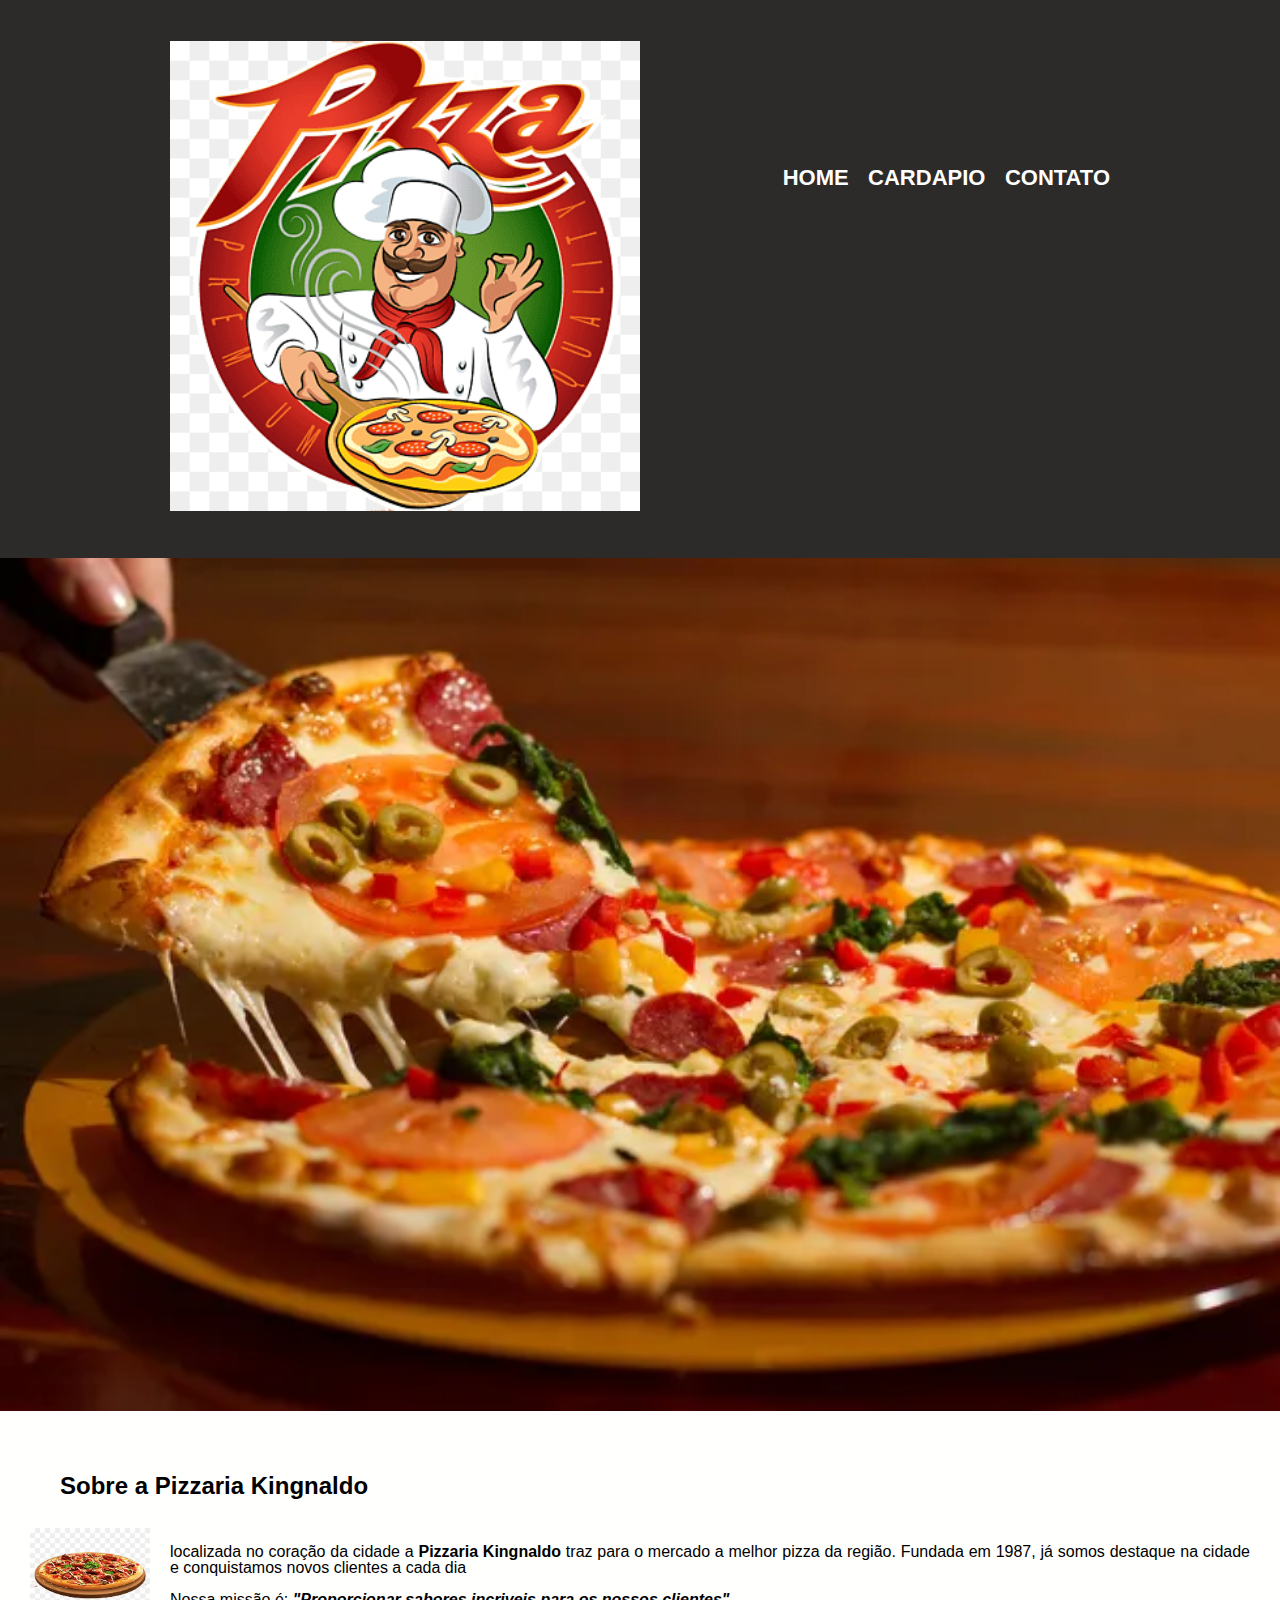
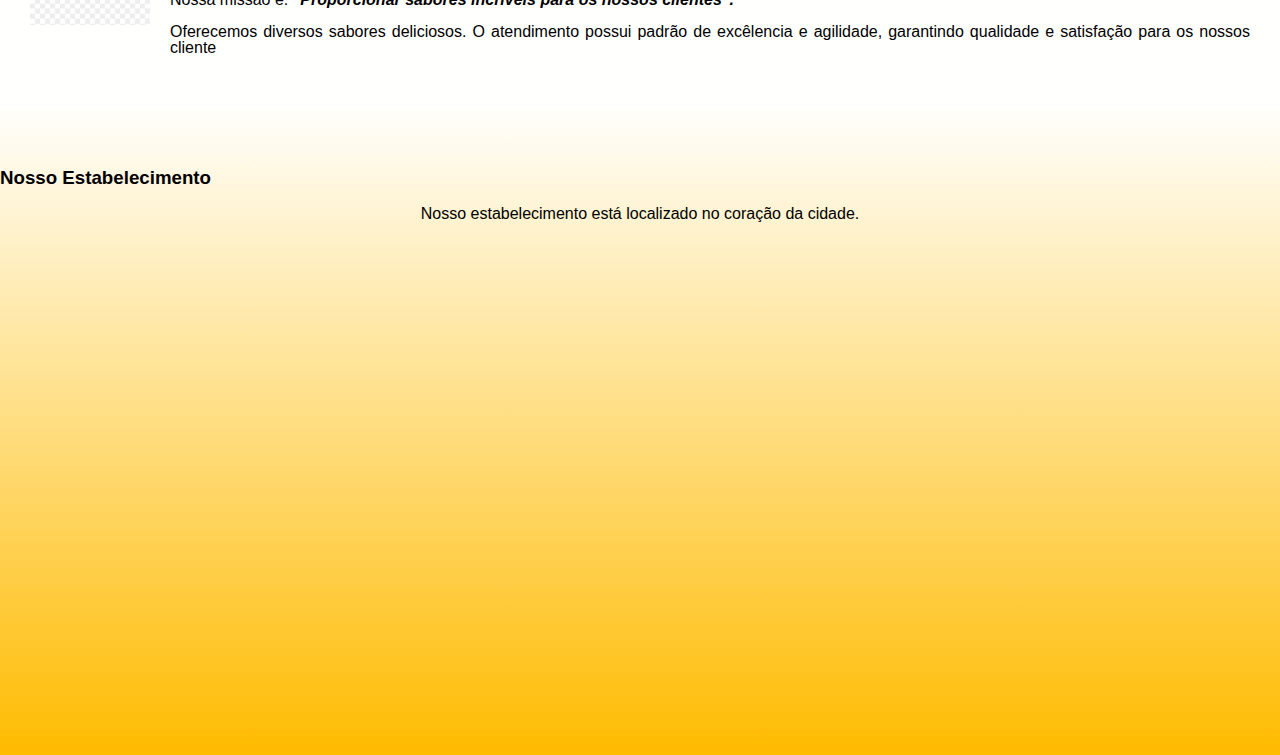
<file: index.html>
<!DOCTYPE html>
<html>
    <head>
        <link href="estilo.css" rel="stylesheet">
        <meta charset="UTF-8"/>
        <title>WebSite Pizzaria</title>
    </head>
    <body>
        <header>
            <!--Logotipo-->
            <div class="logo_caixa">
                <h1>
                    <img src="pizzaria-logo.png" title="Pizzaria Kingnaldo" class="logo">
                </h1>
                <!--Item de Menu-->
                <nav>
                    <ul>
                        <li><a href="index.html">Home</a></li>
                        <li><a href="cardapio.html">Cardapio</a></li>
                        <li><a href="contato.html">Contato</a></li>
                    </ul>
                </nav>
            </div>
        </header>
		<!--Banner-->
		<img class="banner" src="banner.jpg">
		
		<!--Conteudo da Pagina-->
		<main>
			<section class="principal">
				<h2 class="titulo principal">Sobre a Pizzaria Kingnaldo</h1>
					<img class="pizza" src="pizza.jpg" alt="Pizza!">
					
					<p>localizada no coração da cidade a <strong>Pizzaria Kingnaldo</strong> traz para o mercado a melhor pizza da região. Fundada em 1987, já somos destaque na cidade e conquistamos novos clientes a cada dia</p>

					<p id="Missão">Nossa missão é: <em><strong>"Proporcionar sabores incriveis para os nossos clientes".</strong></em></p>
						
					<p>Oferecemos diversos sabores deliciosos. O atendimento possui padrão de excêlencia e agilidade, garantindo qualidade e satisfação para os nossos cliente</p>
			</section>
			<section class="map">
				<h3 class="Titulo Principal">
					Nosso Estabelecimento
				</h3>
				
				<p>
					Nosso estabelecimento está localizado no coração da cidade.
				</p>
				
				<div class="mapa-conteudo">
                    <iframe src="https://www.google.com/maps/embed?pb=!1m18!1m12!1m3!1d3654.106618440837!2d-46.593847184404844!3d-23.672144871579228!2m3!1f0!2f0!3f0!3m2!1i1024!2i768!4f13.1!3m3!1m2!1s0x94ce43623adbc8d9%3A0xce6f9cac214711a!2sR.%20Aclima%C3%A7%C3%A3o%2C%20365%20-%20Paulic%C3%A9ia%2C%20S%C3%A3o%20Bernardo%20do%20Campo%20-%20SP%2C%2009690-080!5e0!3m2!1spt-BR!2sbr!4v1666306626725!5m2!1spt-BR!2sbr" width="600" height="450" style="border:0;" allowfullscreen="" loading="lazy" referrerpolicy="no-referrer-when-downgrade"></iframe>
                <!-- <iframe src="https://www.google.com/maps/embed?pb=!1m14!1m8!1m3!1d1151.2081538039367!2d-46.55930788600262!3d-23.645251631770556!3m2!1i1024!2i768!4f13.1!3m3!1m2!1s0x94ce4328c992748f%3A0xcea3c3e698444297!2sSENAI%20S%C3%A3o%20Caetano%20do%20Sul!5e0!3m2!1spt-BR!2sbr!4v1662075033288!5m2!1spt-BR!2sbr" width="1600" height="800" style="border:0;" allowfullscreen="" loading="lazy" referrerpolicy="no-referrer-when-downgrade"></iframe> -->
				</div>
			</section>
		</main>
    </body>
</html>
</file>
<file: estilo.css>
/*Estilização do Corpo da Página*/
body{
	margin: 0;
	padding: 0;
	border: 0;
	line-height: 1;
	font-family: 'Tahoma', "Arial";
}

/*Estilização da sessão HEADER da página*/
header{
	background: #2c2b2a;
	padding: 20px 0;
}

/*Estilização da sessão NAV (navegação) da página*/
nav{
	position: absolute;
	top: 110px;
	right: 0;
}
nav li { 
	display: inline;
	margin: 0 0 0 15px;
}
nav a{
	text-transform: uppercase;
	color: #ffffff;
	font-weight: bold;
	font-size: 22px;
	text-decoration: none;
}
nav a:hover{
	color: #FF0000;
	text-decoration: underline;
}

/*Estilização das listas da página*/
ul {
	list-style: none;
}

/*Estilização do Logotipo*/
.logo_caixa{
	width: 940px;
	position: relative;
	margin: auto;
}
.logo{
	width: 50%;
}
.logo_footer{
	width: 20%;
}

/*Estilização do Banner*/
.banner{
	width: 100%;
}

/*Estilização da área Sobre a Pizzaria SENAI*/
.titulo-principal{
	text-align: center;
	font-size: 2em; /* dobro da fonte padrão*/
	margin: 0 0 1em;
	clear: left;
}
.principal{
	margin: 0 auto;
	padding: 30px;
	background: #FFFFFE;
	text-align: justify;
}
.principal strong{
	font-weight: bold;
}
.principal em {
	font-style: italic;
}
.pizza {
	width: 120px;
	float: left;
	margin: 0 20px 20px 0;
}

/*Estilização do Mapa*/
.map {
	padding: 3em 0;
	background: linear-gradient(#FFFFFE, #ffbb00)
}
.mapa-conteudo {
	width: 940px;
	margin: 0 auto;
}
.map p {
	margin: 0 0 2em;
	text-align: center;
}

/*Estilização da sessão Benefícios*/
.beneficios{
	padding: 20px;
	background: #ffbb00
}
.conteudo-beneficio {
	width: 640px;
	margin: 0 auto;
}
.lista-beneficio {
	width: 50%;
	display: inline-block;
	vertical-align: top;
}
.itens {
	line-height: 1.5;
}
.itens:before{
	content: "★";
}
.itens:first-child {
	font-weight: bold;
}
.img_beneficios {
	width: 30%;
	opacity: 1;
	transition: 400ms;
	box-shadow: 10px 10px 5px 0px #000000;
}
.img_beneficios:hover {
	opacity: 0.7;
}
.video {
	width: 560px;
	margin: 2em auto;
}

/*Estilização do Footer*/
footer{
	text-align: center;
	background: url("bg.jpg");
	padding: 40px 0;
}
.copyright{
	color: #FFFFFF;
	font-size: 13px;
	margin: 20px 0 0;
}

/*COPYRIGHT*/
.copyright{

    text-align: center;
    color:rgb(0, 0, 0);
    font-size: 18px;
    margin: 20px 0 0;
}


/* MENU CARDAPIO*/
.cardapio{
	width: 90%;
	margin: 20px 0 50px 0;
}
.cardapio li{
	display: inline-block;
	text-align: center;
	width: 30%;
	vertical-align: top;
	padding: 30px 0;
	
	margin:0 1.5%;
	padding: 30px 20px;
	box-sizing: border-box;
	border: 4px solid #f8c418;
	border-radius: 10px;
}
.cardapio li:hover{
	border-color: #C78C19;
}
.cardapio li:active{
	border-color: #088C19;
}
.cardapio li:hover h2 {
	font-size: 34px;
}
.cardapio h2{
	font-size: 30px;
	font-weight: bold;
}
.cardapio_texto{
	text-align: center;
	padding: 3% 0 2% 0;
}
.img_cardapio{
	width:100px;
}
.item_descricao{
	font-size: 18px;
}
.item_preco{
	font-size: 20px;
	font-weight: bold;
	margin-top: 10px;
}

/* MENU CONTATO*/
.principal h4{
    padding: 0 0 4% 0;
    text-align:center;
    font-style: italic;
    font-size: 50px;
}

.tag{
    margin-left: 25% ;
}

.ccc{
    padding: 0 0 -5 0;
}

form{
    margin-left: 20%;
    margin-right: 20%;
    margin-bottom: -1%;
}

form label, form legend{
    display: block;
    font-size: 15px;
    margin: 0 0 10px;
}

.input-padrao{
    display: block;
    margin: 0 0 20px;
    padding: 10px 25px;
    width: 85%;
}

fieldset{
    width:auto;
}

.chk{
    margin-top: 1%;
}

.enviar{
    width: 40%;
    padding: 15px 0;
    background: rgb(28, 32, 255);
    color: white;
    font-weight: bold;
    border: none;
    border-radius: 5px;
    transition: 1s all;
    cursor: pointer;
}

.enviar:hover{
    background: rgb(28, 32, 255);
    transform: scale(1.2);
}

.fundo{
    background: url();
}

.ctodesc{
    padding: 5px;
    text-align: center;
    align-items: center;
}

.ctodesc a {
    margin-right: 15px;
}
</file>
